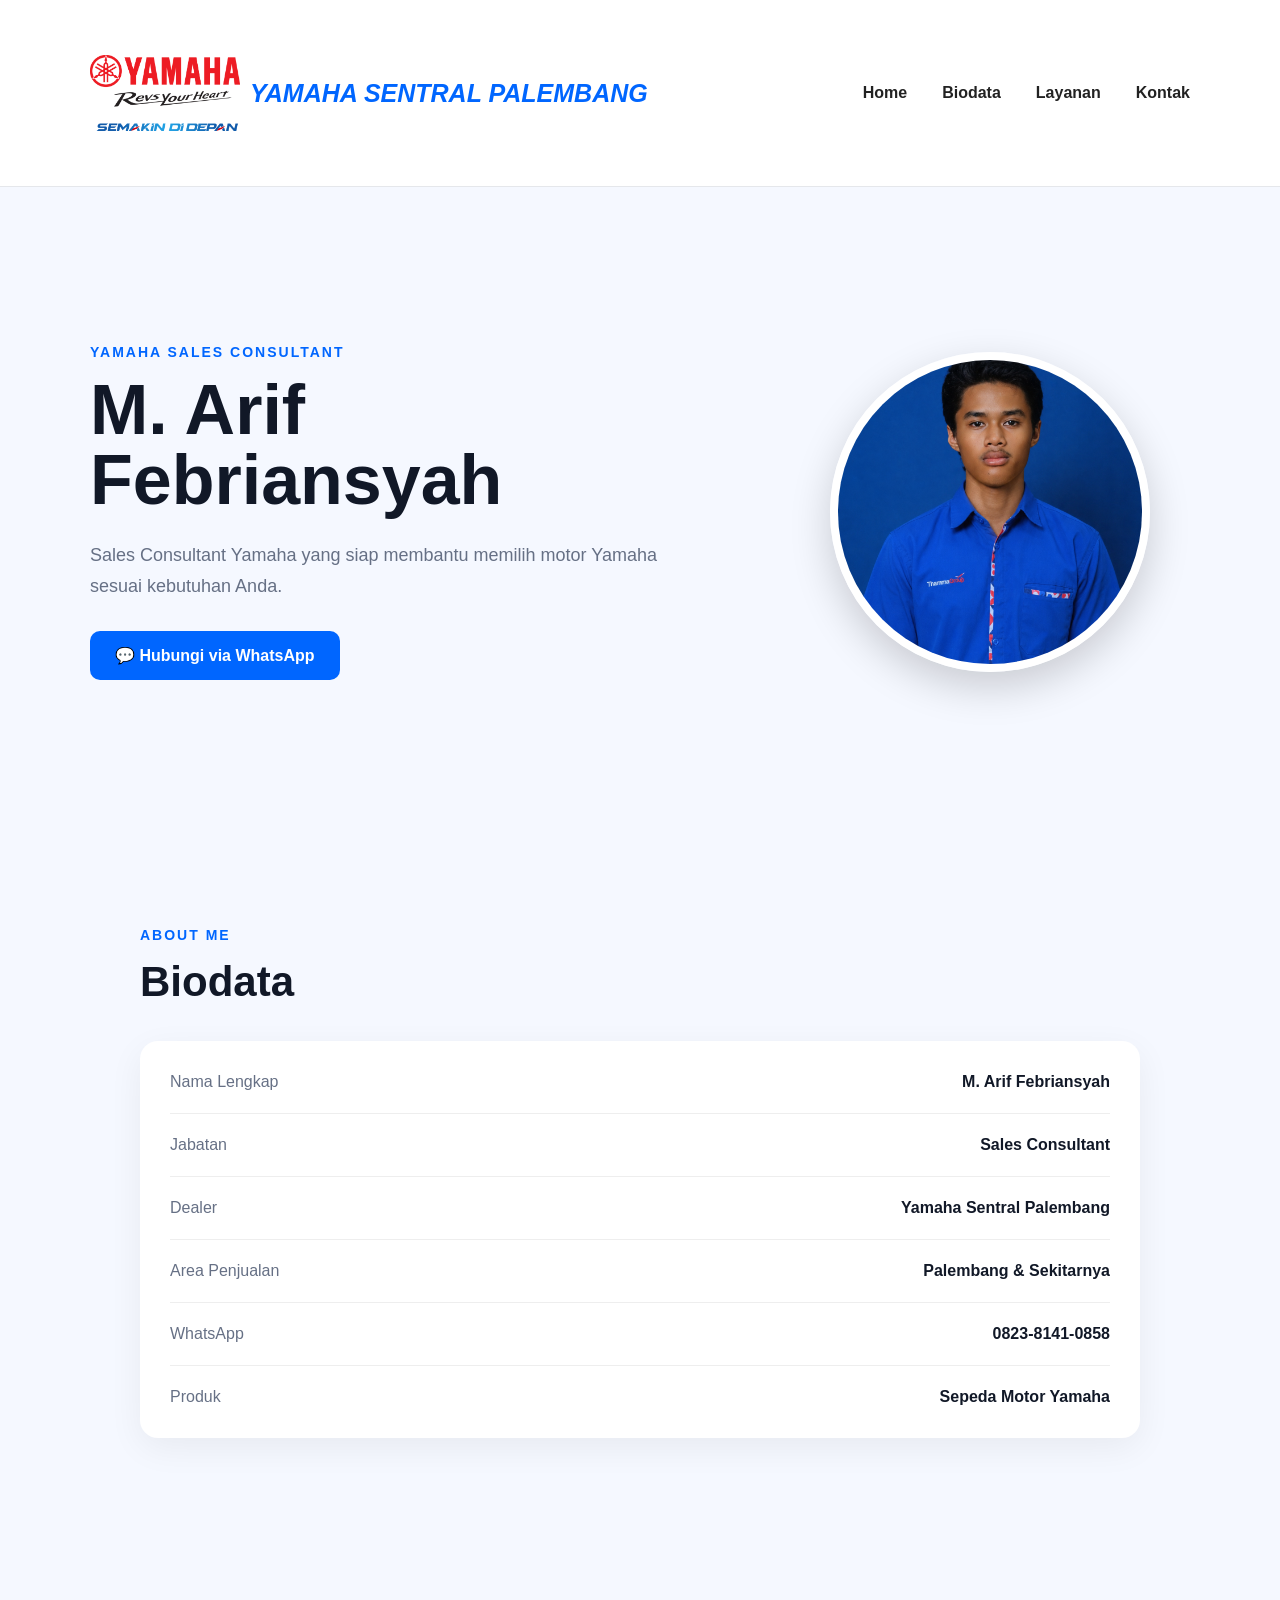
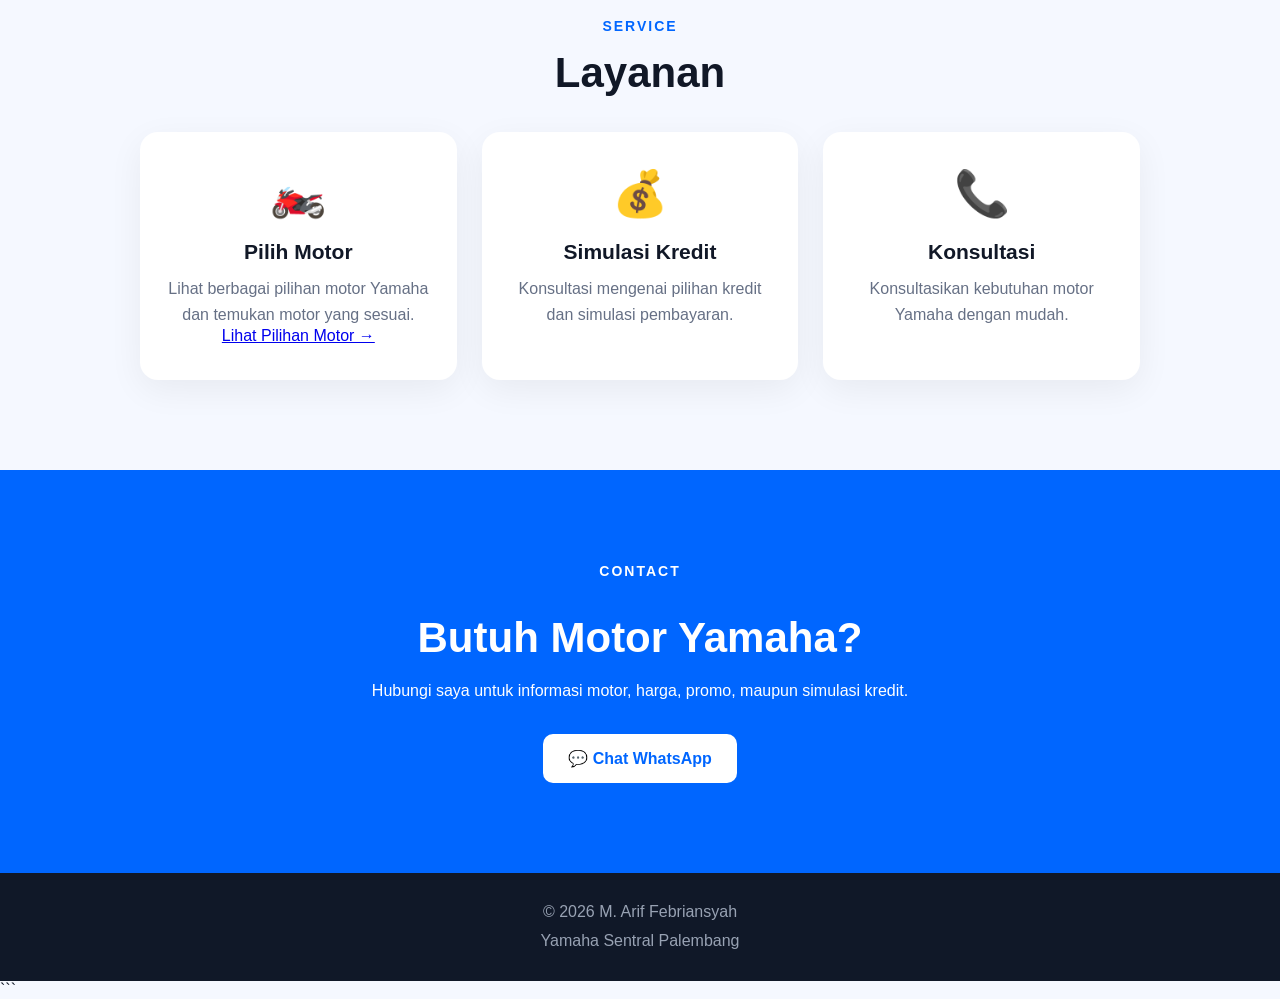
<file: index.html>
<!DOCTYPE html>
<html lang="id">
<head>
    <meta charset="UTF-8">
    <meta name="viewport" content="width=device-width, initial-scale=1.0">
    <title>Yamaha Sales - M. Arif Febriansyah</title>

    <link rel="stylesheet" href="style.css">
</head>
<body>

    <header>
        <nav class="navbar">
		<div class="logo">
			<img src="logo_yamaha.jpg" alt="Yamaha Logo">
			<span>YAMAHA SENTRAL PALEMBANG</span>
		</div>


            <ul class="nav-menu">
                <li><a href="#home">Home</a></li>
                <li><a href="#biodata">Biodata</a></li>
                <li><a href="#layanan">Layanan</a></li>
                <li><a href="#kontak">Kontak</a></li>
            </ul>

            <button class="menu-btn" onclick="toggleMenu()">☰</button>
        </nav>
    </header>

    <main>

        <section id="home" class="hero">

            <div class="hero-text">
                <p class="small-title">YAMAHA SALES CONSULTANT</p>

                <h1>M. Arif<br>Febriansyah</h1>

                <p class="description">
                    Sales Consultant Yamaha yang siap membantu
                    memilih motor Yamaha sesuai kebutuhan Anda.
                </p>

                <a
                    href="https://wa.me/6282381410858"
                    target="_blank"
                    class="whatsapp-btn"
                >
                    💬 Hubungi via WhatsApp
                </a>
            </div>

            <div class="profile-container">

                <img
                    src="IMG_1234.jpg"
                    alt="Foto M. Arif Febriansyah"
                    class="profile-photo"
                >

            </div>

        </section>


        <section id="biodata" class="section">

            <p class="section-label">ABOUT ME</p>

            <h2>Biodata</h2>

            <div class="biodata-card">

                <div class="data">
                    <span>Nama Lengkap</span>
                    <strong>M. Arif Febriansyah</strong>
                </div>

                <div class="data">
                    <span>Jabatan</span>
                    <strong>Sales Consultant</strong>
                </div>

                <div class="data">
                    <span>Dealer</span>
                    <strong>Yamaha Sentral Palembang</strong>
                </div>

                <div class="data">
                    <span>Area Penjualan</span>
                    <strong>Palembang & Sekitarnya</strong>
                </div>

                <div class="data">
                    <span>WhatsApp</span>
                    <strong>0823-8141-0858</strong>
                </div>

                <div class="data">
                    <span>Produk</span>
                    <strong>Sepeda Motor Yamaha</strong>
                </div>

            </div>

        </section>


        <section id="layanan" class="section services-section">

            <p class="section-label">SERVICE</p>

            <h2>Layanan</h2>

            <div class="services">

				<div class="service-card">
					<div class="icon">🏍️</div>

					<h3>Pilih Motor</h3>

					<p>
						Lihat berbagai pilihan motor Yamaha
						dan temukan motor yang sesuai.
					</p>

					<a href="motor.html" class="detail-btn">
						Lihat Pilihan Motor →
					</a>
				</div>

                <div class="service-card">
                    <div class="icon">💰</div>
                    <h3>Simulasi Kredit</h3>
                    <p>
                        Konsultasi mengenai pilihan kredit
                        dan simulasi pembayaran.
                    </p>
                </div>

                <div class="service-card">
                    <div class="icon">📞</div>
                    <h3>Konsultasi</h3>
                    <p>
                        Konsultasikan kebutuhan motor
                        Yamaha dengan mudah.
                    </p>
                </div>

            </div>

        </section>


        <section id="kontak" class="contact">

            <p class="section-label">CONTACT</p>

            <h2>Butuh Motor Yamaha?</h2>

            <p>
                Hubungi saya untuk informasi motor,
                harga, promo, maupun simulasi kredit.
            </p>

            <a
                href="https://wa.me/6282381410858"
                target="_blank"
                class="whatsapp-btn"
            >
                💬 Chat WhatsApp
            </a>

        </section>

    </main>


    <footer>
        <p>© <span id="year"></span> M. Arif Febriansyah</p>
        <p>Yamaha Sentral Palembang</p>
    </footer>


    <script src="script.js"></script>

</body>
</html>
```
</file>
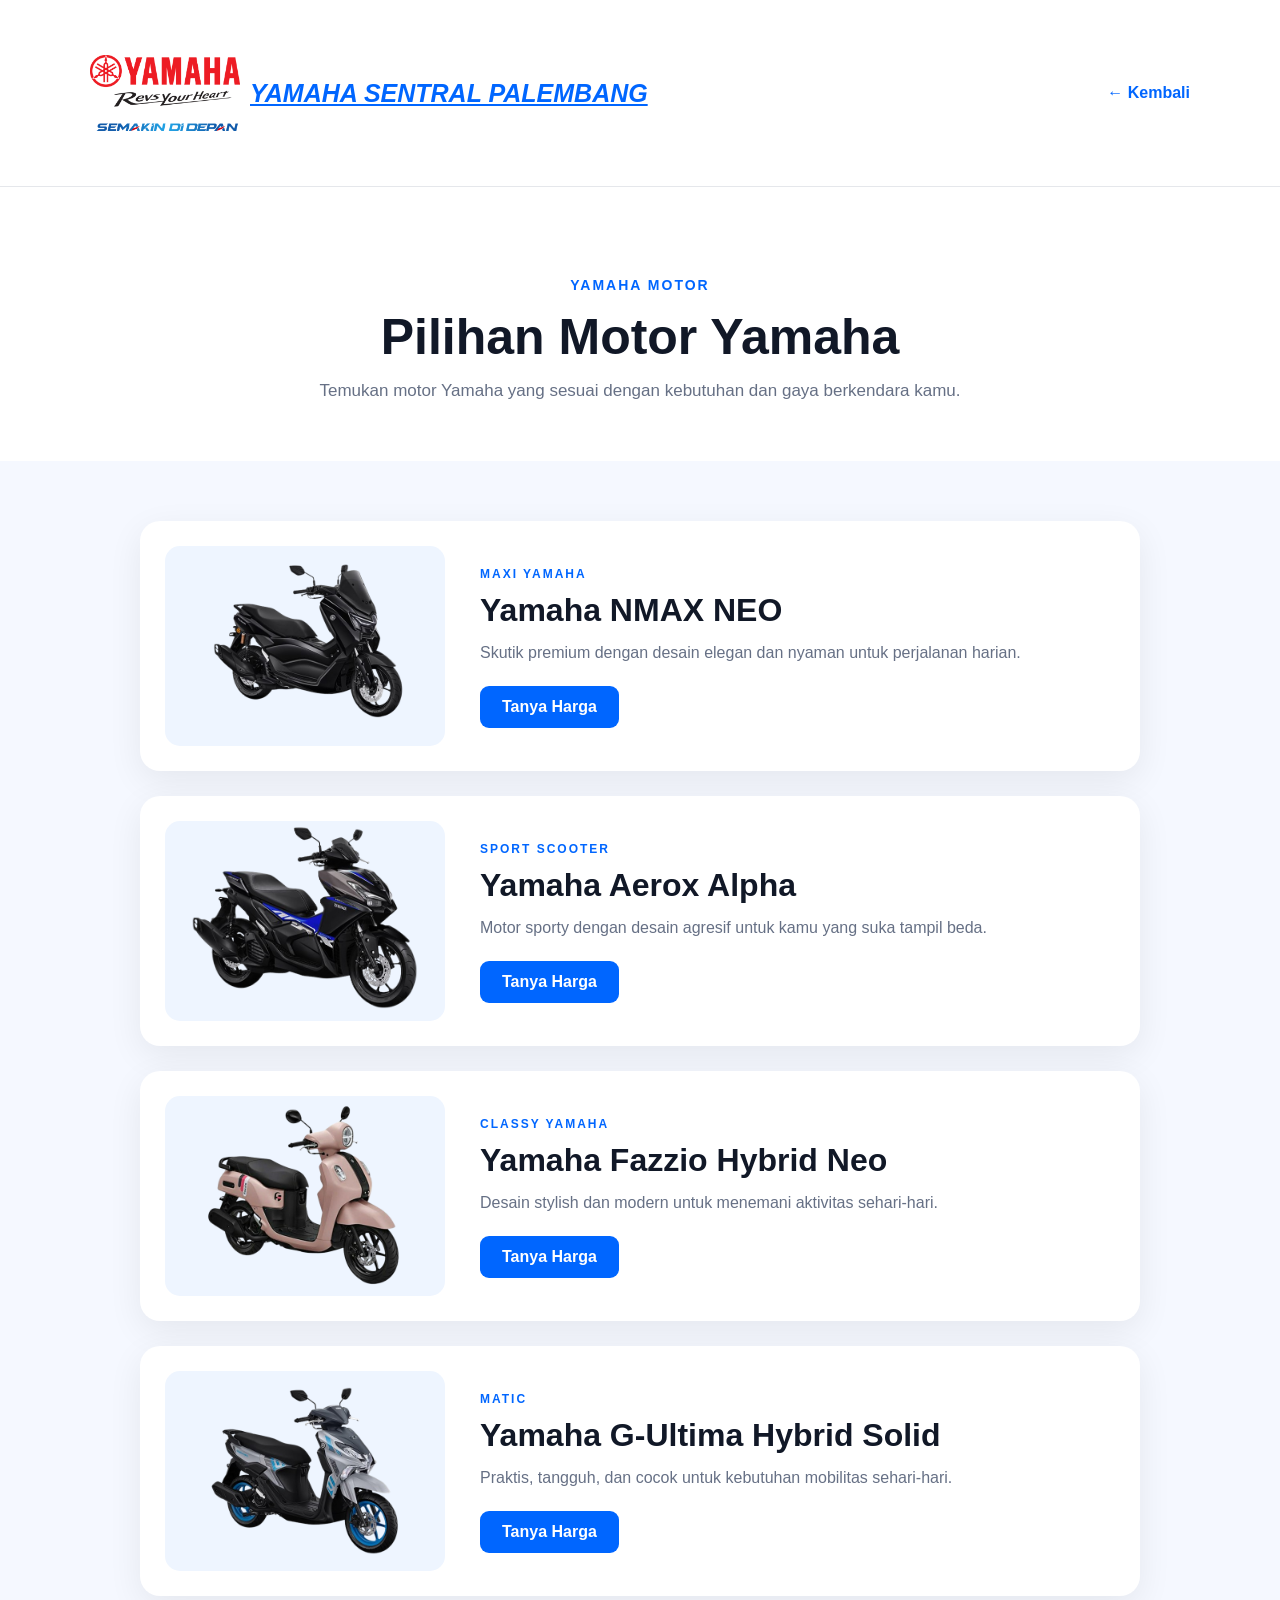
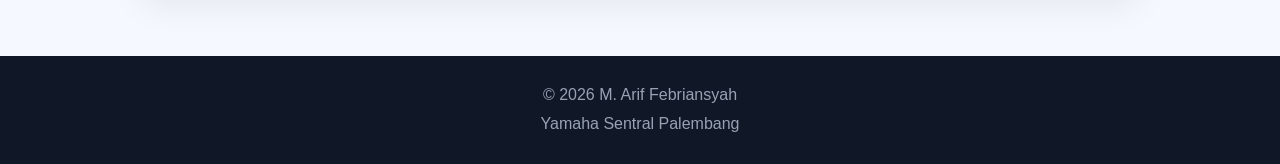
<file: motor.html>
<!DOCTYPE html>
<html lang="id">
<head>
    <meta charset="UTF-8">
    <meta name="viewport" content="width=device-width, initial-scale=1.0">

    <title>Pilihan Motor Yamaha - M. Arif</title>

    <link rel="stylesheet" href="style.css">
</head>

<body>

<header>
    <nav class="navbar">

        <a href="index.html" class="logo">
            <img src="logo_yamaha.jpg" alt="Yamaha Logo">
            <span>YAMAHA SENTRAL PALEMBANG</span>
        </a>

        <a href="index.html" class="back-btn">
            ← Kembali
        </a>

    </nav>
</header>


<main>

<section class="motor-hero">

    <p class="section-label">YAMAHA MOTOR</p>

    <h1>Pilihan Motor Yamaha</h1>

    <p>
        Temukan motor Yamaha yang sesuai dengan
        kebutuhan dan gaya berkendara kamu.
    </p>

</section>


<section class="motor-list">

    <div class="motor-item">

        <div class="motor-picture">
			<img src="nmax.jpg" alt="Yamaha NMAX">
		</div>

        <div class="motor-info">

            <span class="category">MAXI YAMAHA</span>

            <h2>Yamaha NMAX NEO</h2>

            <p>
                Skutik premium dengan desain elegan
                dan nyaman untuk perjalanan harian.
            </p>

            <a
                href="https://wa.me/6282381410858?text=Halo%20Kak%20Arif,%20saya%20ingin%20tanya%20tentang%20Yamaha%20NMAX"
                target="_blank"
                class="motor-btn"
            >
                Tanya Harga
            </a>

        </div>

    </div>


    <div class="motor-item">

       <div class="motor-picture">
			<img src="Aerox.jpg" alt="Yamaha Aerox Alpha">
		</div>

        <div class="motor-info">

            <span class="category">SPORT SCOOTER</span>

            <h2>Yamaha Aerox Alpha</h2>

            <p>
                Motor sporty dengan desain agresif
                untuk kamu yang suka tampil beda.
            </p>

            <a
                href="https://wa.me/6282381410858?text=Halo%20Kak%20Arif,%20saya%20ingin%20tanya%20tentang%20Yamaha%20Aerox"
                target="_blank"
                class="motor-btn"
            >
                Tanya Harga
            </a>

        </div>

    </div>


    <div class="motor-item">

       <div class="motor-picture">
			<img src="Fazzio.jpg" alt="Yamaha Fazzio Hybrid Neo">
		</div>

        <div class="motor-info">

            <span class="category">CLASSY YAMAHA</span>

            <h2>Yamaha Fazzio Hybrid Neo</h2>

            <p>
                Desain stylish dan modern untuk
                menemani aktivitas sehari-hari.
            </p>

            <a
                href="https://wa.me/6282381410858?text=Halo%20Kak%20Arif,%20saya%20ingin%20tanya%20tentang%20Yamaha%20Fazzio"
                target="_blank"
                class="motor-btn"
            >
                Tanya Harga
            </a>

        </div>

    </div>


    <div class="motor-item">

       <div class="motor-picture">
			<img src="Gear.jpg" alt="Yamaha G-Ultima Hybrid Solid">
		</div>

        <div class="motor-info">

            <span class="category">MATIC</span>

            <h2>Yamaha G-Ultima Hybrid Solid</h2>

            <p>
                Praktis, tangguh, dan cocok untuk
                kebutuhan mobilitas sehari-hari.
            </p>

            <a
                href="https://wa.me/6282381410858?text=Halo%20Kak%20Arif,%20saya%20ingin%20tanya%20tentang%20Yamaha%20Gear"
                target="_blank"
                class="motor-btn"
            >
                Tanya Harga
            </a>

        </div>

    </div>

</section>

</main>


<footer>
    <p>© 2026 M. Arif Febriansyah</p>
    <p>Yamaha Sentral Palembang</p>
</footer>


<script src="script.js"></script>

</body>
</html>
</file>
<file: style.css>
* {
    margin: 0;
    padding: 0;
    box-sizing: border-box;
}

html {
    scroll-behavior: smooth;
}

body {
    font-family: Arial, Helvetica, sans-serif;
    background: #f5f8ff;
    color: #111827;
}


/* NAVBAR */

header {
    background: #ffffff;
    border-bottom: 1px solid #e5e7eb;
    position: sticky;
    top: 0;
    z-index: 1000;
}

.navbar {
    max-width: 1150px;
    margin: auto;
    padding: 18px 25px;

    display: flex;
    align-items: center;
    justify-content: space-between;
}

.logo {
    display: flex;
    align-items: center;
    gap: 10px;

    font-size: 25px;
    font-weight: 900;
    font-style: italic;
    color: #0066ff;
}

.logo img {
    width: 150px;
    height: 150px;
    object-fit: contain;
}


.nav-menu {
    display: flex;
    gap: 35px;
    list-style: none;
}

.nav-menu a {
    color: #222;
    text-decoration: none;
    font-weight: 600;
    transition: 0.3s;
}

.nav-menu a:hover {
    color: #0066ff;
}

.menu-btn {
    display: none;
    background: none;
    border: none;
    font-size: 28px;
    cursor: pointer;
}


/* HERO */

.hero {
    max-width: 1150px;
    min-height: 650px;
    margin: auto;
    padding: 80px 25px;

    display: flex;
    align-items: center;
    justify-content: space-between;
    gap: 60px;
}

.hero-text {
    max-width: 600px;
}

.small-title,
.section-label {
    color: #0066ff;
    font-size: 14px;
    font-weight: 800;
    letter-spacing: 2px;
    margin-bottom: 15px;
}

.hero h1 {
    font-size: 70px;
    line-height: 1;
    margin-bottom: 25px;
    color: #111827;
}

.description {
    color: #667085;
    font-size: 18px;
    line-height: 1.7;
    margin-bottom: 30px;
}

.whatsapp-btn {
    display: inline-block;
    padding: 15px 25px;
    border-radius: 10px;

    background: #0066ff;
    color: white;

    text-decoration: none;
    font-weight: bold;

    transition: 0.3s;
}

.whatsapp-btn:hover {
    background: #004dcc;
    transform: translateY(-3px);
}


/* FOTO PROFILE */

.profile-container {
    width: 400px;
    height: 400px;
    position: relative;

    display: flex;
    align-items: center;
    justify-content: center;
}

.circle-bg {
    position: absolute;

    width: 360px;
    height: 360px;

    background: #0066ff;
    border-radius: 50%;

    right: 5px;
    bottom: 5px;
}

.profile-photo {
    position: relative;
    z-index: 2;

    width: 320px;
    height: 320px;

    object-fit: cover;

    border-radius: 50%;

    border: 8px solid white;

    box-shadow: 0 15px 40px rgba(0, 0, 0, 0.18);
}


/* SECTION */

.section {
    max-width: 1050px;
    margin: auto;
    padding: 90px 25px;
}

.section h2 {
    font-size: 42px;
    margin-bottom: 35px;
}


/* BIODATA */

.biodata-card {
    background: white;
    border-radius: 18px;
    padding: 10px 30px;

    box-shadow: 0 10px 35px rgba(0, 0, 0, 0.06);
}

.data {
    display: flex;
    justify-content: space-between;
    gap: 20px;

    padding: 22px 0;

    border-bottom: 1px solid #eeeeee;
}

.data:last-child {
    border-bottom: none;
}

.data span {
    color: #667085;
}

.data strong {
    text-align: right;
}


/* SERVICES */

.services-section {
    text-align: center;
}

.services {
    display: grid;
    grid-template-columns: repeat(3, 1fr);
    gap: 25px;
}

.service-card {
    background: white;
    padding: 35px 25px;

    border-radius: 18px;

    box-shadow: 0 10px 35px rgba(0, 0, 0, 0.06);

    transition: 0.3s;
}

.service-card:hover {
    transform: translateY(-8px);
}

.icon {
    font-size: 45px;
    margin-bottom: 20px;
}

.service-card h3 {
    margin-bottom: 12px;
    font-size: 21px;
}

.service-card p {
    color: #667085;
    line-height: 1.6;
}


/* CONTACT */

.contact {
    background: #0066ff;
    color: white;

    text-align: center;

    padding: 90px 25px;
}

.contact .section-label {
    color: white;
}

.contact h2 {
    font-size: 42px;
    margin-bottom: 15px;
}

.contact p {
    line-height: 1.7;
    margin-bottom: 30px;
}

.contact .whatsapp-btn {
    background: white;
    color: #0066ff;
}

.contact .whatsapp-btn:hover {
    background: #eeeeee;
}


/* FOOTER */

footer {
    background: #101828;
    color: #98a2b3;

    text-align: center;

    padding: 25px;

    line-height: 1.8;
}


/* MOBILE */

@media (max-width: 768px) {

    .nav-menu {
        display: none;

        position: absolute;
        top: 65px;
        left: 0;

        width: 100%;

        background: white;

        flex-direction: column;
        gap: 0;

        box-shadow: 0 10px 20px rgba(0,0,0,0.08);
    }

    .nav-menu.active {
        display: flex;
    }

    .nav-menu li {
        padding: 18px 25px;
        border-bottom: 1px solid #eeeeee;
    }

    .menu-btn {
        display: block;
    }

    .hero {
        flex-direction: column-reverse;
        text-align: center;
        padding-top: 60px;
    }

    .hero h1 {
        font-size: 48px;
    }

    .profile-container {
        width: 320px;
        height: 320px;
    }

    .circle-bg {
        width: 290px;
        height: 290px;
    }

    .profile-photo {
        width: 255px;
        height: 255px;
    }

    .services {
        grid-template-columns: 1fr;
    }

    .data {
        flex-direction: column;
        gap: 7px;
    }

    .data strong {
        text-align: left;
    }

    .section h2,
    .contact h2 {
        font-size: 34px;
    }
}

/* HALAMAN MOTOR */

.back-btn {
    text-decoration: none;
    color: #0066ff;
    font-weight: bold;
}

.motor-hero {
    text-align: center;
    padding: 90px 25px 60px;
    background: white;
}

.motor-hero h1 {
    font-size: 50px;
    margin-bottom: 15px;
}

.motor-hero p:not(.section-label) {
    color: #667085;
    font-size: 17px;
}


.motor-list {
    max-width: 1050px;
    margin: auto;
    padding: 60px 25px;

    display: grid;
    gap: 25px;
}


.motor-item {
    background: white;
    border-radius: 20px;
    padding: 25px;

    display: flex;
    align-items: center;
    gap: 35px;

    box-shadow: 0 10px 35px rgba(0,0,0,0.07);

    transition: 0.3s;
}

.motor-item:hover {
    transform: translateY(-5px);
}


.motor-picture {
    width: 280px;
    height: 200px;

    flex-shrink: 0;

    border-radius: 15px;

    background: #eef5ff;

    display: flex;
    align-items: center;
    justify-content: center;

    font-size: 100px;
}


.motor-info {
    flex: 1;
}


.category {
    color: #0066ff;
    font-size: 12px;
    font-weight: bold;
    letter-spacing: 2px;
}


.motor-info h2 {
    font-size: 32px;
    margin: 10px 0;
}


.motor-info p {
    color: #667085;
    line-height: 1.7;
    margin-bottom: 20px;
}


.motor-btn {
    display: inline-block;

    padding: 12px 22px;

    background: #0066ff;
    color: white;

    border-radius: 9px;

    text-decoration: none;
    font-weight: bold;

    transition: 0.3s;
}


.motor-btn:hover {
    background: #004dcc;
}


@media (max-width: 700px) {

    .motor-hero h1 {
        font-size: 38px;
    }

    .motor-item {
        flex-direction: column;
        align-items: stretch;
    }

    .motor-picture {
        width: 100%;
        height: 200px;
    }

    .motor-info h2 {
        font-size: 27px;
    }

}
.motor-picture {
    width: 280px;
    height: 200px;
    overflow: hidden;
    border-radius: 15px;
    background: #eef5ff;
}

.motor-picture img {
    width: 100%;
    height: 100%;
    object-fit: contain;
}
</file>
